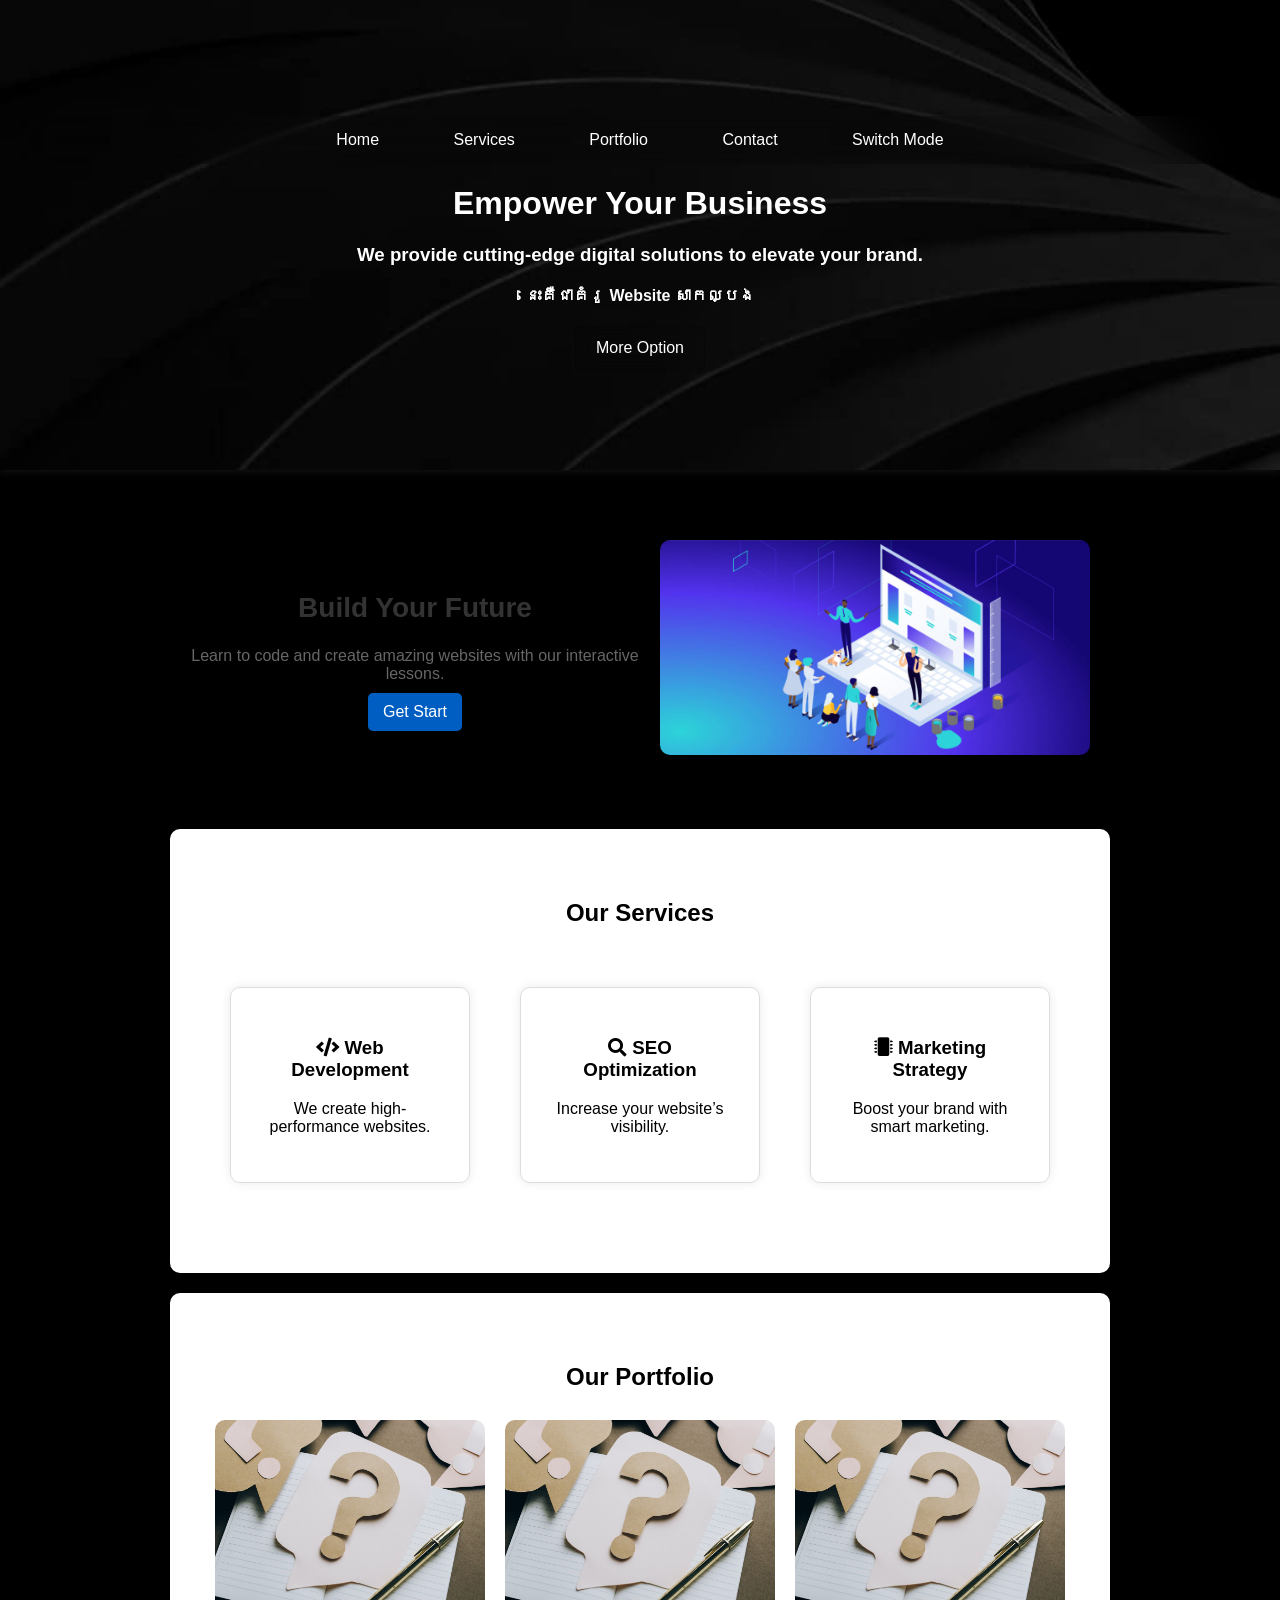
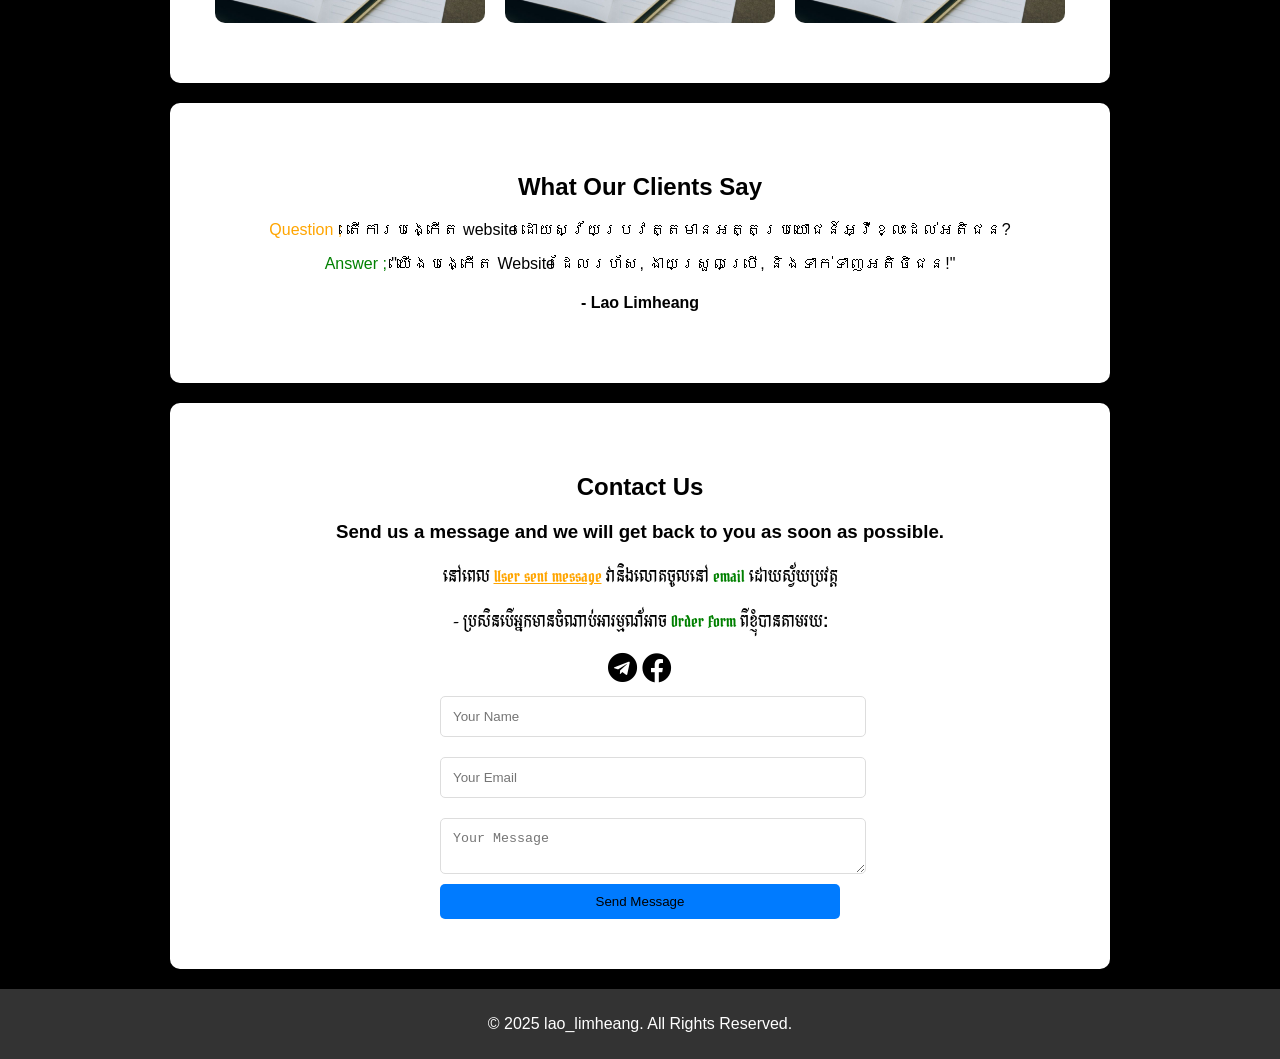
<file: index.html>
<!DOCTYPE html>
<html lang="en">
<head>
    <meta charset="UTF-8">
    <meta name="viewport" content="width=device-width, initial-scale=1.0">
    <meta >
    <title>Business</title>
    <link rel="stylesheet" href="https://fonts.googleapis.com/css?family=Roboto:300,400,500,700&display=swap">
    <link rel="stylesheet" href="/css/style.css">
    <link rel="stylesheet" href="https://cdnjs.cloudflare.com/ajax/libs/font-awesome/5.15.4/css/all.min.css">
    <link rel="stylesheet" href="https://unpkg.com/aos@next/dist/aos.css">

</head>
<body>
    <!-- Hero Section -->
    <header class="hero" data-aos="zoom-in">
        <nav>
            <ul>
                <li><a href="#home">Home</a></li>
                <li><a href="#services">Services</a></li>
                <li><a href="#portfolio">Portfolio</a></li>
                <li><a href="#contact">Contact</a></li>
                <li><a href="#" id="theme-toggle">Switch Mode</a></li>
            </ul>
        </nav>
        <div class="hero-content" data-aos="fade-up">
            <h1>Empower Your Business</h1>
            <h3>We provide cutting-edge digital solutions to elevate your brand.</h3>
            <h4>នេះគឺជាគំរូ Website សាកល្បង</h4>
            <a href="#services" class="btn">More Option</a>
            
        </div>
    </header>
    
        <script src="https://unpkg.com/aos@next/dist/aos.js"></script>
    <script>
      AOS.init();
    </script>
    
    <div class="container" id="home">
        <div class="text-content">
            <h2>Build Your Future</h2>
            <p>Learn to code and create amazing websites with our interactive lessons.</p>
            <button><a href="#home">Get Start</a></button>
        </div>
        <div class="image-content">
            <img src="/image/1 (23).jpg" alt="Coding Illustration">
        </div>
    </div>

    <!-- Services Section -->
    <section id="services" class="services">
        <h2>Our Services</h2>
        <div class="service-container">
            <div class="service">
                <h3><i class="fas fa-code"></i> Web Development</h3>
                <p>We create high-performance websites.</p>
            </div>
            <div class="service">
                <h3><i class="fas fa-search"></i> SEO Optimization</h3>
                <p>Increase your website’s visibility.</p>
            </div>
            <div class="service">
                <h3><i class="fas fa-microchip"></i> Marketing Strategy</h3>
                <p>Boost your brand with smart marketing.</p>
            </div>
        </div>
    </section>

    <!-- Portfolio Section -->
    <section id="portfolio" class="portfolio">
        <h2>Our Portfolio</h2>
        <div class="portfolio-container">
            <img src="/image/1 (20).jpg" alt="Project 1">
            <img src="/image/1 (20).jpg" alt="Project 2">
            <img src="/image/1 (20).jpg" alt="Project 3">
        </div>
    </section>

    <!-- Testimonials Section -->
    <section class="testimonials">
        <h2>What Our Clients Say</h2>
        <div class="testimonial">
                <p class="list2"><span style="color: orange;">Question ;</span> តើការបង្កើត website ដោយស្វ័យប្រវត្តមានអត្តប្រយោជន៍អ្វីខ្លះដល់អតិជន?</p>
                <p class="list1"><span style="color: green;">Answer ;</span> "យើងបង្កើត Website ដែលរហ័ស, ងាយស្រួលប្រើ, និងទាក់ទាញអតិថិជន!"</p>
            
            <h4>- Lao Limheang</h4>
        </div>
    </section>

    <!-- Contact Section -->
    <section id="contact" class="contact">
        <h2>Contact Us</h2>
        <h3>Send us a message and we will get back to you as soon as possible.</h3>
        <p>នៅពេល <span style="color: orange; text-decoration: underline;">User sent message</span> វានិងលោតចូលនៅ <span style="color: green;">email</span> ដោយស្វ័យប្រវត្ត</p>
        <p>- ប្រសិនបើអ្នកមានចំណាប់អារម្មណ័អាច <span style="color: green;">Order Form</span> ពីខ្ញុំបានតាមរយៈ</p>
        <a href="https://t.me/Lao_limheang"><i class="fab fa-telegram" title="Telegram"></i></a>
        <a href="https://www.facebook.com/share/1E8dgZhWVC/?mibextid=wwXIfr"><i class="fab fa-facebook" title="Facebook"></i></a>
        <form id="contact-form">
            <input type="text" id="name" placeholder="Your Name" required>
            <input type="email" id="email" placeholder="Your Email" required>
            <textarea id="message" placeholder="Your Message" required></textarea>
            <button type="submit">Send Message</button>
        </form>
    </section>

   

    <!-- Footer -->
    <footer>
        <p>© 2025 lao_limheang. All Rights Reserved.</p>
    </footer>
    <script src="/javascript/script.js"></script>
</body>
</html>
</file>
<file: css/style.css>
/*Font*/
@import url('https://fonts.googleapis.com/css2?family=Bokor&display=swap');
/* General Styling */
body {
    font-family: Arial, sans-serif;
    margin: 0;
    padding: 0;
    text-align: center;
    background-color: black;
    color: white;
    text-align: center;
    transition: background 0.3s, color 0.3s;
}

/* Dark Mode */
body.dark-mode {
    background-color: white;
    color: black;
}
header{
    color: white;
}

/* Hero Section */
.hero {
    background: url('/image/1\ \(16\).jpg') no-repeat center center/cover;
    padding: 100px 20px;
    text-align: center;
    box-shadow: 0 0 10px rgba(255, 255, 255, 0.1);
}
.hero-content {
    max-width: 600px;
    margin: auto;
}
.hero .btn {
    backdrop-filter: blur(10px);
    border: 1px solid rgba(0, 0, 0, 0.185);
    padding: 12px 20px;
    color: white;
    display: inline-block;
    text-decoration: none;
    border-radius: 5px;
}

/* Navigation */
nav ul {
    list-style: none;
    padding: 0;
    backdrop-filter: blur(20px);
    padding: 15px;
}
nav ul li {
    display: inline;
    margin: 0 15px;
    
}
nav ul li a {
    
    color: white;
    text-decoration: none;
    flex-wrap: wrap;
    padding: 20px;
    gap: 20px;
}

/* Sections */
.services, .portfolio, .testimonials, .contact {
    padding: 50px 20px;
    background: white;
    margin: 20px auto;
    border-radius: 10px;
    width: 90%;
    max-width: 900px;
    color: black;

}
.portfolio-container{
    display: flex;
    flex-wrap: wrap;
    justify-content: center;
}
/* Portfolio */
.portfolio-container img {
    width: 30%;
    margin: 10px;
    border-radius: 10px;
}
.portfolio-container img:hover{
    transform: scale(1.1);
    transition: 0.5s;
    box-shadow: 0 0 10px rgb(51, 51, 51);
}
/*service*/
.service-container {
    display: flex;
    gap: 30px;
    justify-content: center;
    flex-wrap: wrap;
    padding: 30px;
    border-radius: 10px;
    color: black;
    
}
.service{
    text-align: center;
    padding: 30px;
    color: black;
    border: 1px solid #ddd;
    border-radius: 10px;
    margin: 10px;
    flex: 1;
    box-shadow: 0 0 10px rgba(51, 51, 51, 0.1);
}

/* Contact */
form {
    display: flex;
    flex-direction: column;
    max-width: 400px;
    margin: auto;
}
.contact p{
    font-family: "Bokor", serif;
    
}
.contact a{
    color: black;
    text-decoration: none;
    font-size: 30px;
    gap: 10px;
}
.contact a:hover{
    transition: 0.5s ease-in-out;
    transform: scale(1.1);
    color: #007bff;
}
input, textarea {
    margin: 10px 0;
    padding: 12px;
    width: 100%;
    border: 1px solid #ddd;
    border-radius: 5px;
}
button {
    background: #007bff;
    padding: 10px;
    border: none;
    cursor: pointer;
    border-radius: 5px;
}

/* Footer */
footer {
    background: #333;
    color: white;
    padding: 10px;
}

.container {
    display: flex;
    align-items: center;
    justify-content: space-between;
    max-width: 900px;
    margin: 50px auto;
    padding: 20px;
}

.text-content {
    max-width: 50%;
}

.text-content h2 {
    font-size: 28px;
    color: #333;
}

.text-content p {
    font-size: 16px;
    color: #666;
    margin: 10px 0;
}

.text-content button {
    background-color: #005ec2;
    color: #fff;
    padding: 10px 15px;
    border: none;
    cursor: pointer;
    font-size: 16px;
    border-radius: 5px;
}

.text-content button:hover {
    background-color: #007bff;
    transition: 0.5s ease-in-out;
    transform: scale(1.1);
}
.text-content a {
    text-decoration: none;
    color: white;
}

.image-content img {
    width: 100%;
    max-width: 450px;
    border-radius: 10px;
}
.container{
    border-radius: 10px;
    color: white;
    gap: 20px;
}
@media (max-width: 768px) {
    .container {
        flex-direction: column;
        text-align: center;
    }

    .text-content {
        max-width: 100%;
        margin-bottom: 20px;
    }
}
.hero-content{
    color: wihte;
}
.image-content img:hover{
    transform: scale(1.1);
    transition: 0.5s;
    box-shadow: 0 0 10px rgb(51, 51, 51);
}
</file>
